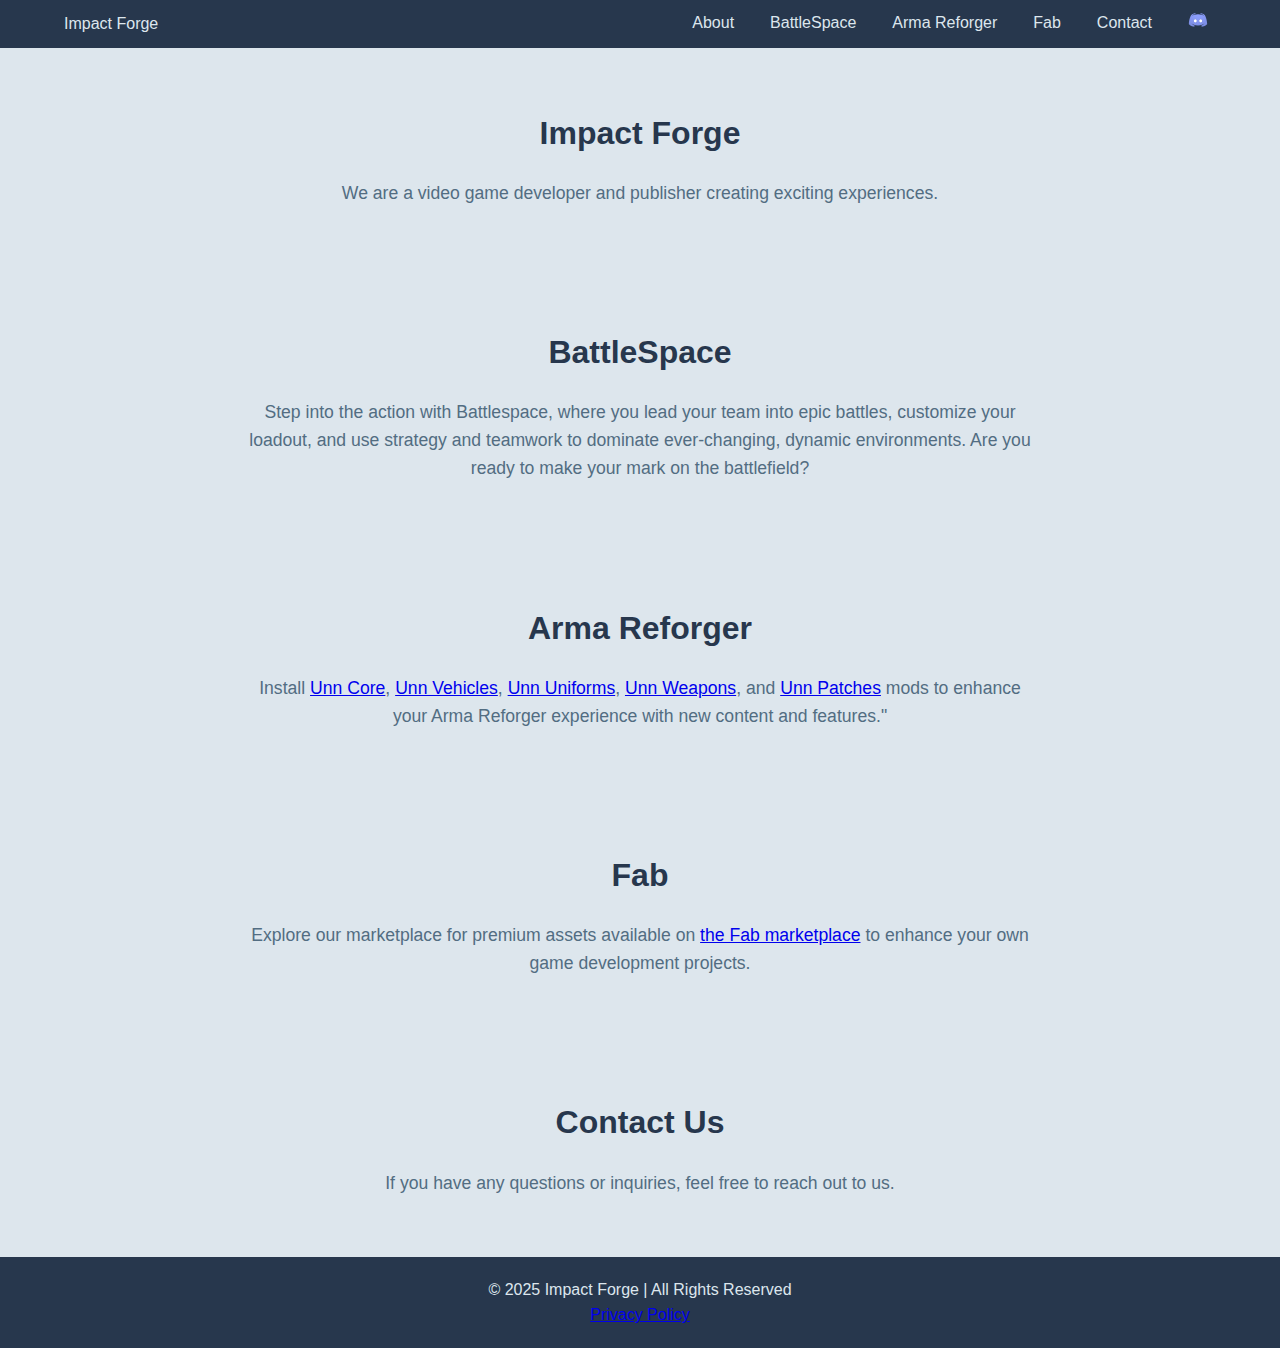
<file: Index.html>
<!DOCTYPE html>
<html lang="en">
<head>
    <meta charset="UTF-8">
    <meta name="viewport" content="width=device-width, initial-scale=1.0">
    <title>Impact Forge</title>
    <link rel="stylesheet" href="styles.css">
</head>
<body>
    <!-- Menu Bar -->
    <header class="navbar">
        <div class="container">
            <!-- Logo images -->
            <a>Impact Forge</a>
            <nav>
                <ul>
                    <li><a href="#about">About</a></li>
                    <li><a href="#games">BattleSpace</a></li>
                    <li><a href="#reforger">Arma Reforger</a></li>
                    <li><a href="#Fab">Fab</a></li>
                    <li><a href="#contact">Contact</a></li>
                    <li><a href="https://discord.gg/vzBsNEH3KH" target="_blank">
                        <img src="Media/Socials/icons8-discord.svg" class="social-icon">
                    </a></li>
                </ul>
            </nav>
        </div>
    </header>

    <!-- Main Content -->
    <section id="about" class="section">
        <h2>Impact Forge</h2>
        <p>We are a video game developer and publisher creating exciting experiences.</p>
    </section>

    <section id="games" class="section">
        <h2>BattleSpace</h2>
        <p>Step into the action with Battlespace, where you lead your team into epic battles, customize your loadout, and use strategy and teamwork to dominate ever-changing, dynamic environments. Are you ready to make your mark on the battlefield?</p>
    </section>

    <section id="reforger" class="section">
        <h2>Arma Reforger</h2>
        <p>Install <a href="https://reforger.armaplatform.com/workshop/646C26997519331F-UnnCore">Unn Core</a>, <a href="https://reforger.armaplatform.com/workshop/646D45C068099E40-UnnVehicles">Unn Vehicles</a>, <a href="https://reforger.armaplatform.com/workshop/6472587A7724DF30-UnnUniforms">Unn Uniforms</a>, <a href="https://reforger.armaplatform.com/workshop/6471506373CC504C-UnnWeapons">Unn Weapons</a>, and <a href="https://reforger.armaplatform.com/workshop/646E3B9C709AAA13-UnnPatches">Unn Patches</a> mods to enhance your Arma Reforger experience with new content and features."</p>
    </section>

    <section id="Fab" class="section">
        <h2>Fab</h2>
        <p>Explore our marketplace for premium assets available on <a href="https://www.fab.com/sellers/Impact Forge">the Fab marketplace</a> to enhance your own game development projects.</p>
    </section>

    <section id="contact" class="section">
        <h2>Contact Us</h2>
        <p>If you have any questions or inquiries, feel free to reach out to us.</p>
    </section>

    <!-- Footer -->
    <footer class="footer">
        <div class="container">
            <p>&copy; 2025 Impact Forge | All Rights Reserved</p>
            <a href="privacy-policy.html">Privacy Policy</a>
        </div>
    </footer>
</body>
</html>
</file>
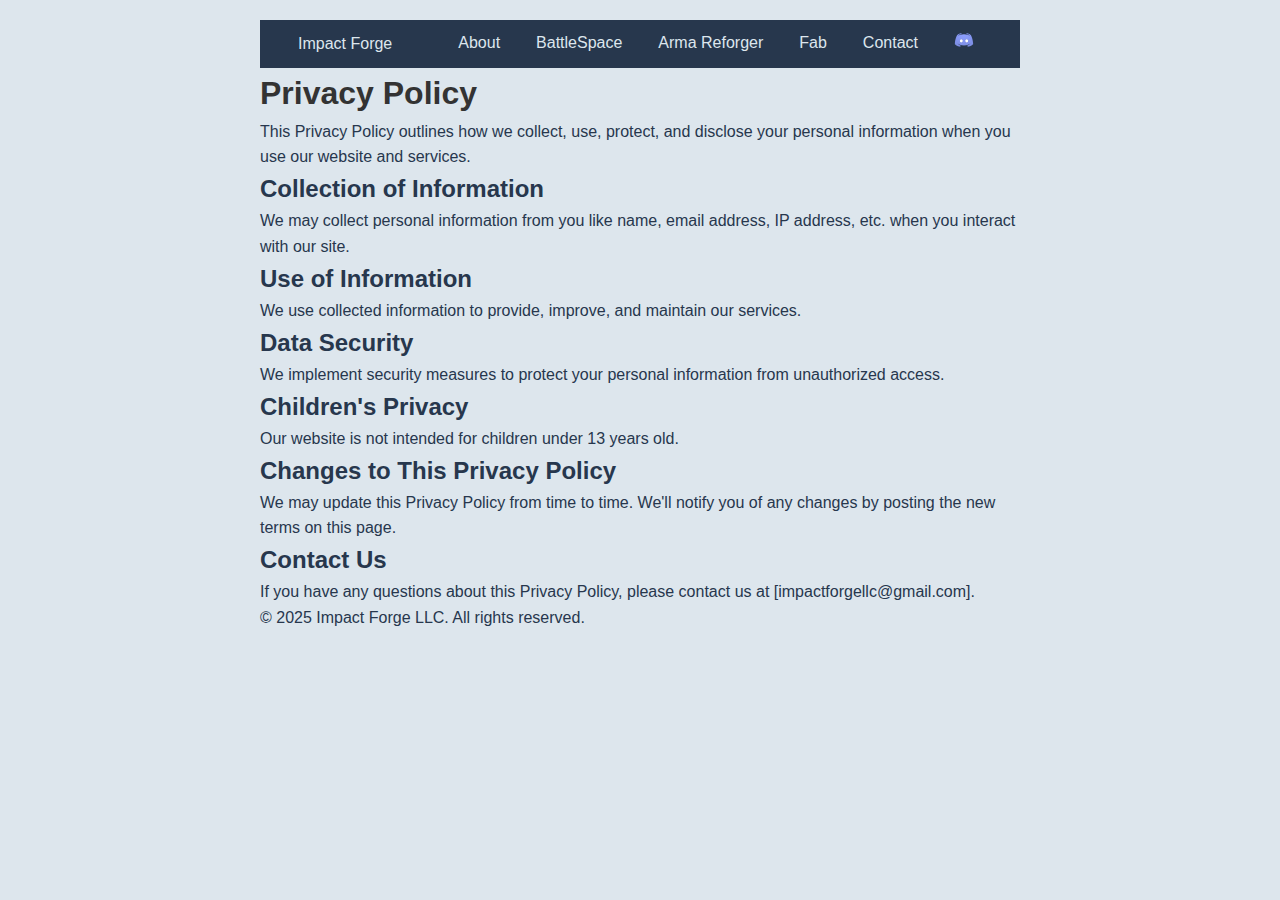
<file: privacy-policy.html>
<!DOCTYPE html>
<html lang="en">
<head>
    <meta charset="UTF-8">
    <meta name="viewport" content="width=device-width, initial-scale=1.0">
    <title>Privacy Policy</title>
    <style>
        body { font-family: Arial, sans-serif; max-width: 800px; margin: 0 auto; padding: 20px; }
        h1 { color: #333; }
        p { line-height: 1.6; }
    </style>
    <link rel="stylesheet" href="styles.css">

</head>
<body>
    <!-- Menu Bar -->
    <header class="navbar">
        <div class="container">
            <!-- Logo images -->
            <a>Impact Forge</a>
            <nav>
                <ul>
                    <li><a href="index.html#About">About</a></li>
                    <li><a href="index.html#games">BattleSpace</a></li>
                    <li><a href="index.html#reforger">Arma Reforger</a></li>
                    <li><a href="index.html#Fab">Fab</a></li>
                    <li><a href="index.html#contact">Contact</a></li>
                    <li><a href="https://discord.gg/vzBsNEH3KH" target="_blank">
                        <img src="Media/Socials/icons8-discord.svg" class="social-icon">
                    </a></li>
                </ul>
            </nav>
        </div>
    </header>    
    
    <h1>Privacy Policy</h1>

    <p>This Privacy Policy outlines how we collect, use, protect, and disclose your personal information when you use our website and services.</p>

    <h2>Collection of Information</h2>
    <p>We may collect personal information from you like name, email address, IP address, etc. when you interact with our site.</p>

    <h2>Use of Information</h2>
    <p>We use collected information to provide, improve, and maintain our services.</p>

    <h2>Data Security</h2>
    <p>We implement security measures to protect your personal information from unauthorized access.</p>

    <h2>Children's Privacy</h2>
    <p>Our website is not intended for children under 13 years old.</p>

    <h2>Changes to This Privacy Policy</h2>
    <p>We may update this Privacy Policy from time to time. We'll notify you of any changes by posting the new terms on this page.</p>

    <h2>Contact Us</h2>
    <p>If you have any questions about this Privacy Policy, please contact us at [impactforgellc@gmail.com].</p>

    <p>&copy; 2025 Impact Forge LLC. All rights reserved.</p>
</body>
</html>
</file>
<file: styles.css>
/* General Reset */
* {
    margin: 0;
    padding: 0;
    box-sizing: border-box;
}

/* Body */
body {
    font-family: Arial, sans-serif;
    line-height: 1.6;
    color: #27374D; /* Dark Navy */
    background-color: #DDE6ED; /* Light Grey-Blue */
}

/* Navbar */
.navbar {
    background-color: #27374D; /* Dark Navy */
    color: #DDE6ED; /* Light Grey-Blue */
    padding: 10px 0;
}

.navbar .container {
    width: 90%;
    margin: 0 auto;
    display: flex;
    justify-content: space-between;
    align-items: center;
}

.navbar a.logo {
    display: flex;
    align-items: center;
    justify-content: center;
}

.navbar a.logo img {
    max-height: 50px;
    margin-right: 10px; /* Adjust spacing between the two logos */
}

.navbar a.logo .logo-white {
    display: none;
}

.navbar nav ul {
    list-style: none;
    display: flex;
}

.navbar nav ul li {
    margin-left: 20px;
}

.navbar nav ul li a {
    text-decoration: none;
    color: #DDE6ED; /* Light Grey-Blue */
    font-size: 1rem;
    padding: 8px;
}

.navbar nav ul li a:hover {
    background-color: #526D82; /* Muted Blue */
    border-radius: 5px;
}

/* Show white logo on light background (for switching) */
body {
    color: #27374D;
    background-color: #DDE6ED;
}

body .navbar .logo .logo-black {
    display: block;
}

body .navbar .logo .logo-white {
    display: none;
}

/* Change logo visibility based on background (dark sections should show white logo) */
body .dark-background .navbar .logo .logo-black {
    display: none;
}

body .dark-background .navbar .logo .logo-white {
    display: block;
}

/* Sections */
.section {
    padding: 60px 20px;
    text-align: center;
}

.section h2 {
    font-size: 2rem;
    margin-bottom: 20px;
    color: #27374D; /* Dark Navy */
}

.section p {
    font-size: 1.1rem;
    max-width: 800px;
    margin: 0 auto;
    color: #526D82; /* Muted Blue */
}

/* Footer */
.footer {
    background-color: #27374D; /* Dark Navy */
    color: #DDE6ED; /* Light Grey-Blue */
    padding: 20px 0;
    text-align: center;
}

.footer .container {
    width: 90%;
    margin: 0 auto;
}

.social-icon {
    width: 20px;
    height: 20px;
}

/* Mobile Responsiveness */
@media (max-width: 768px) {
    .navbar .container {
        flex-direction: column;
        align-items: flex-start;
    }

    .navbar nav ul {
        flex-direction: column;
        width: 100%;
        padding-left: 0;
    }

    .navbar nav ul li {
        margin: 10px 0;
    }

    .section {
        padding: 40px 10px;
    }

    .footer .container {
        padding-left: 0;
        padding-right: 0;
    }
}
</file>
